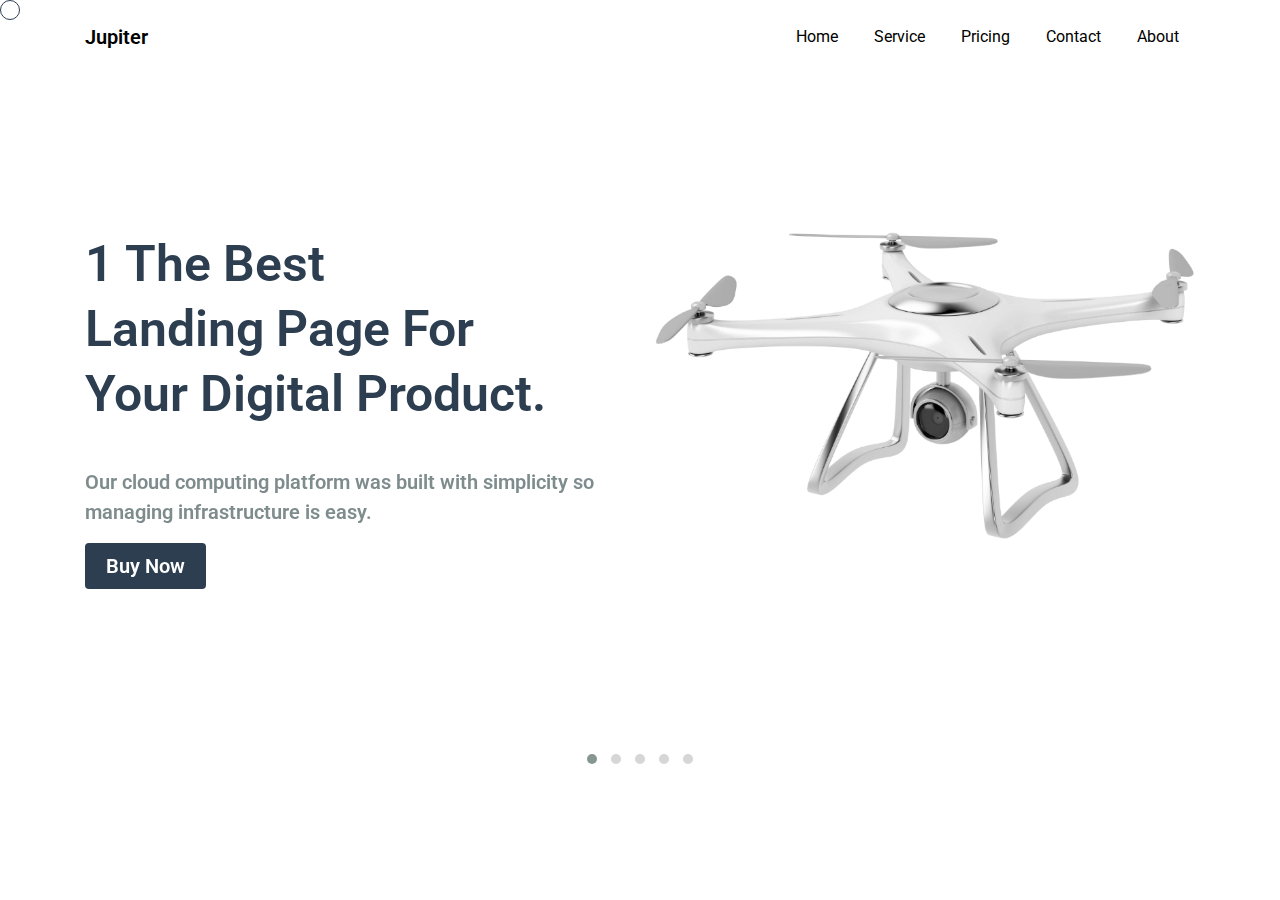
<file: index.html>
<!DOCTYPE html>
<html lang="en">
<head>
    <meta charset="UTF-8">
    <title>Title</title>
    <link rel="stylesheet" href="https://stackpath.bootstrapcdn.com/bootstrap/4.5.2/css/bootstrap.min.css"
          integrity="sha384-JcKb8q3iqJ61gNV9KGb8thSsNjpSL0n8PARn9HuZOnIxN0hoP+VmmDGMN5t9UJ0Z" crossorigin="anonymous">
    <link rel="stylesheet" href="https://cdnjs.cloudflare.com/ajax/libs/font-awesome/5.14.0/css/all.min.css"
          integrity="sha512-1PKOgIY59xJ8Co8+NE6FZ+LOAZKjy+KY8iq0G4B3CyeY6wYHN3yt9PW0XpSriVlkMXe40PTKnXrLnZ9+fkDaog=="
          crossorigin="anonymous"/>
    <link rel="stylesheet" href="https://cdnjs.cloudflare.com/ajax/libs/OwlCarousel2/2.3.4/assets/owl.carousel.css"
          integrity="sha512-UTNP5BXLIptsaj5WdKFrkFov94lDx+eBvbKyoe1YAfjeRPC+gT5kyZ10kOHCfNZqEui1sxmqvodNUx3KbuYI/A=="
          crossorigin="anonymous"/>
    <link rel="stylesheet" href="https://cdnjs.cloudflare.com/ajax/libs/OwlCarousel2/2.3.4/assets/owl.theme.default.css"
          integrity="sha512-OTcub78R3msOCtY3Tc6FzeDJ8N9qvQn1Ph49ou13xgA9VsH9+LRxoFU6EqLhW4+PKRfU+/HReXmSZXHEkpYoOA=="
          crossorigin="anonymous"/>
    <link rel="stylesheet" href="css/main.css">
</head>
<body>
    <header>
        <div class="container">
            <div id="logo">
                <a href="#">
                    <h1>Jupiter</h1>
                </a>
            </div>
            <div id="nav">
                <nav>
                    <ul>
                        <li><a href="#">Home</a></li>
                        <li><a href="#">Service</a></li>
                        <li><a href="#">Pricing</a></li>
                        <li><a href="#">Contact</a></li>
                        <li><a href="#">About</a></li>
                    </ul>
                </nav>
            </div>
        </div>
    </header>

    <!--    Owl Carousel-->
    <div class="mainSlider  owl-carousel owl-theme">
        <div class="item">
            <div class="herosection">
                <div class="container">
                    <div class="row">
                        <div class="col-md-6">
                            <div class="content">
                                <h1>1 The best<br>landing page for<br>your digital product.</h1>
                                <p>Our cloud computing platform was built with simplicity so managing infrastructure is
                                    easy.</p>
                                <a href="#" class="btn btn-cta">Buy Now</a>
                            </div>
                        </div>
                        <div class="col-md-6">
                            <div class="mousemove">
                                <img id="move" src="./img/drone-2.png" alt="">
                            </div>
                        </div>
                    </div>
                </div>
            </div>
        </div>
        <div class="item">
            <div class="herosection">
                <div class="container">
                    <div class="row">
                        <div class="col-md-6">
                            <div class="content">
                                <h1>2 The best<br>landing page for<br>your digital product.</h1>
                                <p>Our cloud computing platform was built with simplicity so managing infrastructure is
                                    easy.</p>
                                <a href="#" class="btn btn-cta">Buy Now</a>
                            </div>
                        </div>
                        <div class="col-md-6">
                            <div class="mousemove">
                                <img id="move" src="./img/drone-2.png" alt="">
                            </div>
                        </div>
                    </div>
                </div>
            </div>
        </div>
        <div class="item">
            <div class="herosection">
                <div class="container">
                    <div class="row">
                        <div class="col-md-6">
                            <div class="content">
                                <h1>3 The best<br>landing page for<br>your digital product.</h1>
                                <p>Our cloud computing platform was built with simplicity so managing infrastructure is
                                    easy.</p>
                                <a href="#" class="btn btn-cta">Buy Now</a>
                            </div>
                        </div>
                        <div class="col-md-6">
                            <div class="mousemove">
                                <img id="move" src="./img/drone-2.png" alt="">
                            </div>
                        </div>
                    </div>
                </div>
            </div>
        </div>
        <div class="item">
            <div class="herosection">
                <div class="container">
                    <div class="row">
                        <div class="col-md-6">
                            <div class="content">
                                <h1>4 The best<br>landing page for<br>your digital product.</h1>
                                <p>Our cloud computing platform was built with simplicity so managing infrastructure is
                                    easy.</p>
                                <a href="#" class="btn btn-cta">Buy Now</a>
                            </div>
                        </div>
                        <div class="col-md-6">
                            <div class="mousemove">
                                <img id="move" src="./img/drone-2.png" alt="">
                            </div>
                        </div>
                    </div>
                </div>
            </div>
        </div>
        <div class="item">
            <div class="herosection">
                <div class="container">
                    <div class="row">
                        <div class="col-md-6">
                            <div class="content">
                                <h1>5 The best<br>landing page for<br>your digital product.</h1>
                                <p>Our cloud computing platform was built with simplicity so managing infrastructure is
                                    easy.</p>
                                <a href="#" class="btn btn-cta">Buy Now</a>
                            </div>
                        </div>
                        <div class="col-md-6">
                            <div class="mousemove">
                                <img id="move" src="./img/drone-2.png" alt="">
                            </div>
                        </div>
                    </div>
                </div>
            </div>
        </div>
    </div>

    <div id="follower"></div>

    <script src="https://code.jquery.com/jquery-3.5.1.min.js"
            integrity="sha256-9/aliU8dGd2tb6OSsuzixeV4y/faTqgFtohetphbbj0=" crossorigin="anonymous"></script>
    <script src="https://cdnjs.cloudflare.com/ajax/libs/OwlCarousel2/2.3.4/owl.carousel.min.js"
            integrity="sha512-bPs7Ae6pVvhOSiIcyUClR7/q2OAsRiovw4vAkX+zJbw3ShAeeqezq50RIIcIURq7Oa20rW2n2q+fyXBNcU9lrw=="
            crossorigin="anonymous"></script>
    <script src="js/main.js"></script>
</body>
</html>
</file>
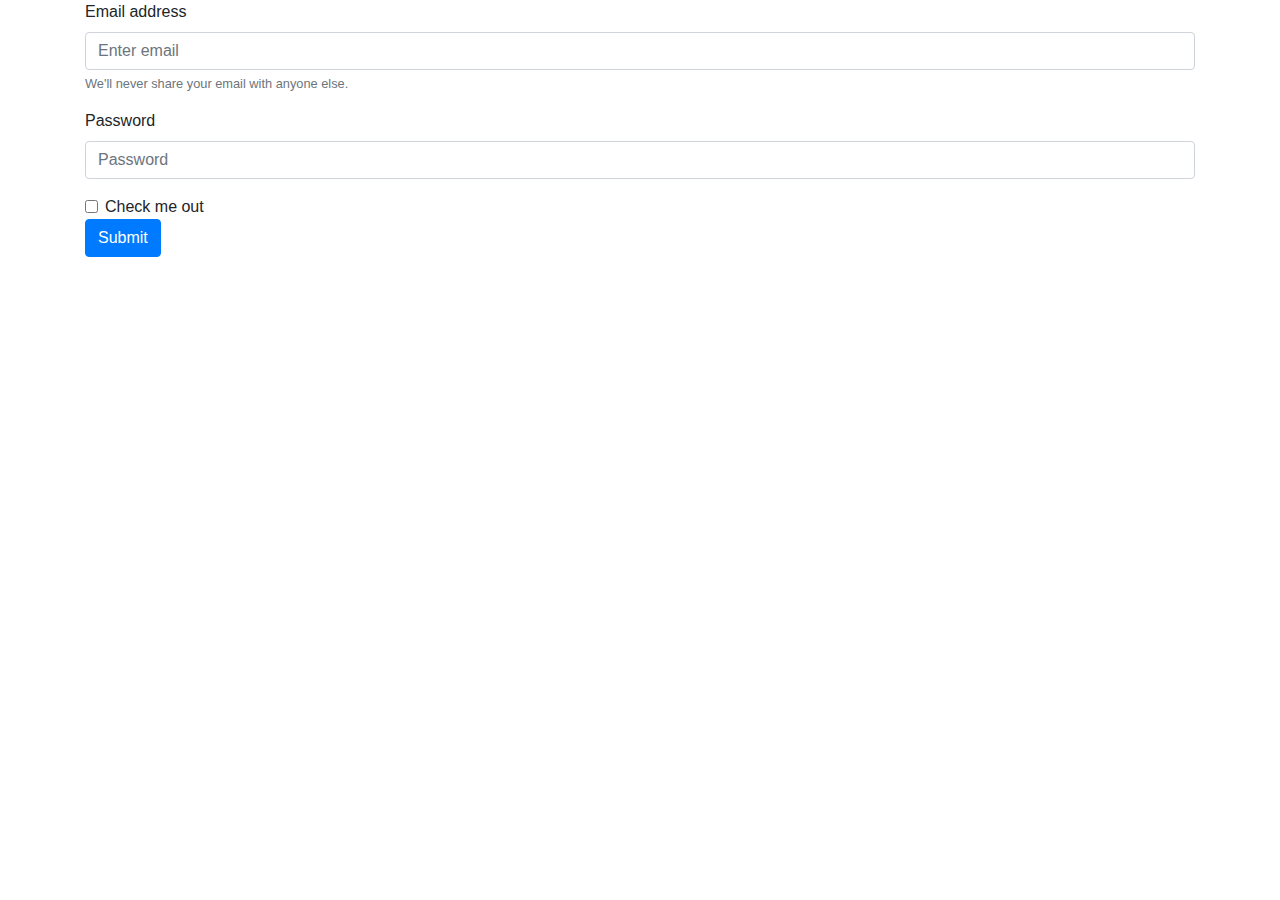
<file: html form/index.html>
<!DOCTYPE html>
<html lang="en">
<head>
    <meta charset="UTF-8">
    <meta name="viewport" content="width=device-width, initial-scale=1.0">
    <title>HTML Form</title>
    <link rel="stylesheet" href="https://stackpath.bootstrapcdn.com/bootstrap/4.5.2/css/bootstrap.min.css" integrity="sha384-JcKb8q3iqJ61gNV9KGb8thSsNjpSL0n8PARn9HuZOnIxN0hoP+VmmDGMN5t9UJ0Z" crossorigin="anonymous">
</head>
<body>
    <div class="container">
        <form action="/submit" method="get">
            <div class="form-group">
              <label for="exampleInputEmail1">Email address</label>
              <input type="email" class="form-control" id="exampleInputEmail1" name="email" aria-describedby="emailHelp" placeholder="Enter email">
              <small id="emailHelp" class="form-text text-muted">We'll never share your email with anyone else.</small>
            </div>
            <div class="form-group">
              <label for="exampleInputPassword1">Password</label>
              <input type="password" class="form-control" name="password" id="exampleInputPassword1" placeholder="Password">
            </div>
            <div class="form-check">
              <input type="checkbox" class="form-check-input" id="exampleCheck1">
              <label class="form-check-label" for="exampleCheck1">Check me out</label>
            </div>
            <!-- <button type="submit" class="btn btn-primary">Submit</button> -->
            <input class="btn btn-primary" type="submit" value="Submit">
          </form>
    </div>
</body>
</html>
</file>
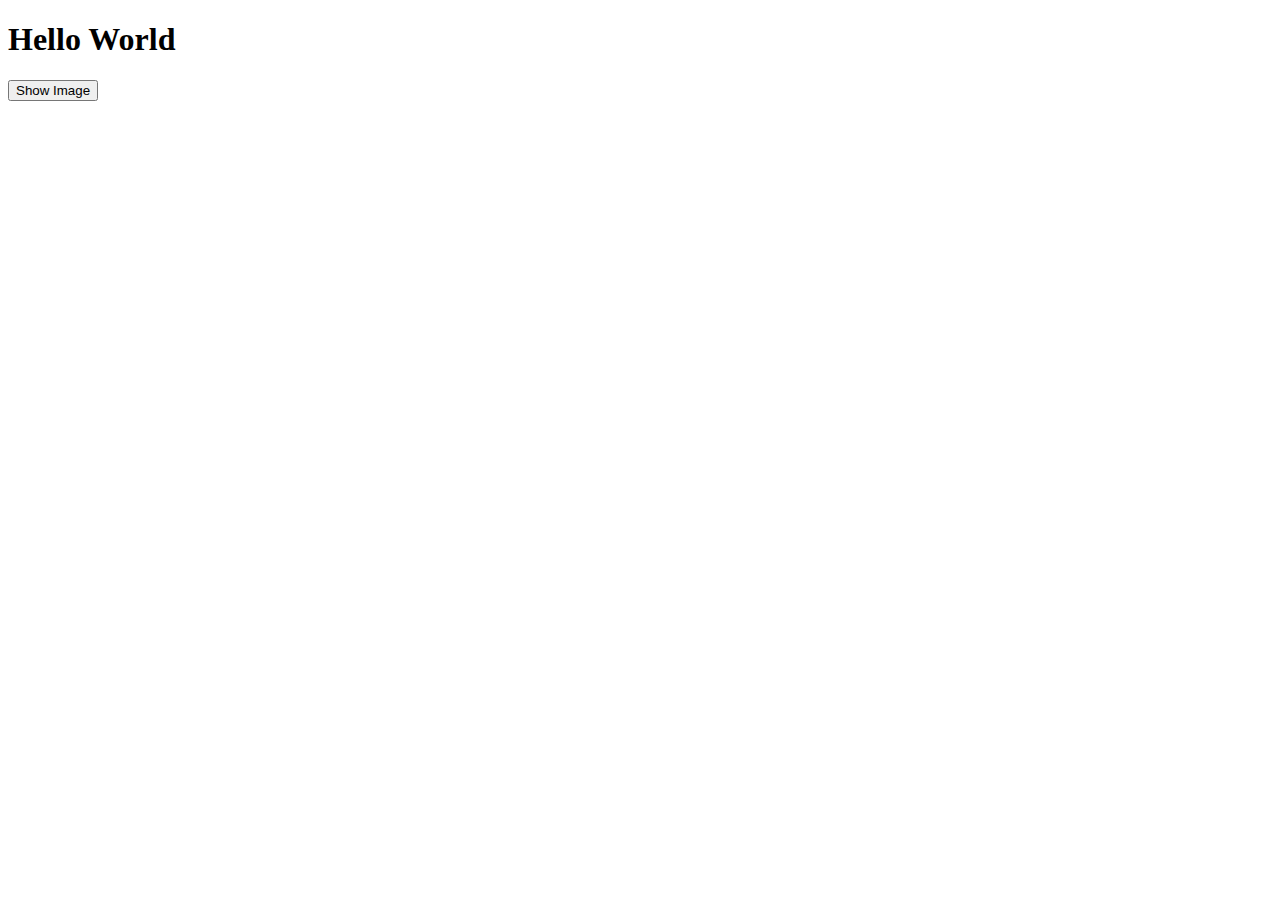
<file: jquery/index.html>
<!DOCTYPE html>
<html lang="en">
<head>
    <meta charset="UTF-8">
    <meta name="viewport" content="width=device-width, initial-scale=1.0">
    <title>Jquery</title>
    <style>
        img{
            display: none;
        }
    </style>
</head>
<body>
    <div id="red"></div>

    <button class="clickme">Show Image</button>

    <img class="imgclass" src="./1.jpg" alt="">

    <script src="./jquery.js"></script>
    <script src="./main.js"></script>
</body>
</html>
</file>
<file: css/main.css>
@import url('https://fonts.googleapis.com/css2?family=Roboto:ital,wght@0,100;0,400;0,500;0,700;0,900;1,500;1,700;1,900&display=swap');
/*Global Style*/
*{
    font-family: 'Roboto', sans-serif;
}
li{
    list-style: none;
}
a:hover{
    text-decoration: none;
}
a{
    transition: 0.3s;
}
/*Header Style*/
div#logo {
    display: inline-block;
}

div#nav {
    display: inline-block;
    float: right;
}

header {padding: 25px 0;}

div#logo a h1 {
    color: #000;
    font-size: 20px;
    font-weight: 600;
}

div#nav nav ul li {
    list-style: none;
    display: inline-block;
}

div#nav nav ul li a {
    padding: 15px 16px;
    color:#000;
    position: relative;
}
div#nav nav ul li a:after {
    height: 2px;
    width: 0%;
    background: #000;
    content: "";
    bottom: 0;
    left: 0;
    position: absolute;
    transition: 0.3s;
}
div#nav nav ul li a:hover:after {
    width: 100%;
}

/*Hero Section*/
.herosection {
    padding: 150px 0;
}

.herosection .content h1 {
    font-size: 50px;
    line-height: 65px;
    font-weight: 600;
    color: #2c3e50;
    text-transform: capitalize;
}

.herosection .content p {
    font-size: 20px;
    font-weight: 600;
    color: #7f8c8d;
    margin-top: 40px;
}

.btn-cta {
    background: #2c3e50;
    color: #fff;
    font-size: 20px;
    font-weight: 600;
    padding: 7px 20px;
    transition: 0.3s;
    border: 1px solid transparent;
    position: relative;
}

.btn-cta:hover {
    background: transparent;
    color: #2c3e50;
    border-color: #2c3e50;
    box-shadow: 0px 0px 12px 1px #00000042;
}
a.btn.btn-cta:after {content: '\f30b';font-family: 'Font Awesome 5 Free';position: absolute;right: 11px;opacity: 0; top: 8px;}

a.btn.btn-cta:hover {
    padding-right: 38px;
}

a.btn.btn-cta:hover:after {
    opacity: 1;
}
#mousemove {
    position: absolute
}
#move{
    position: relative
}
/**/
#follower{
    position : absolute;
    height: 20px;
    border: 1px solid #2c3e50;
    background: transparent;
    width: 20px;
    border-radius: 100%;
    top: -5px;

}
</file>
